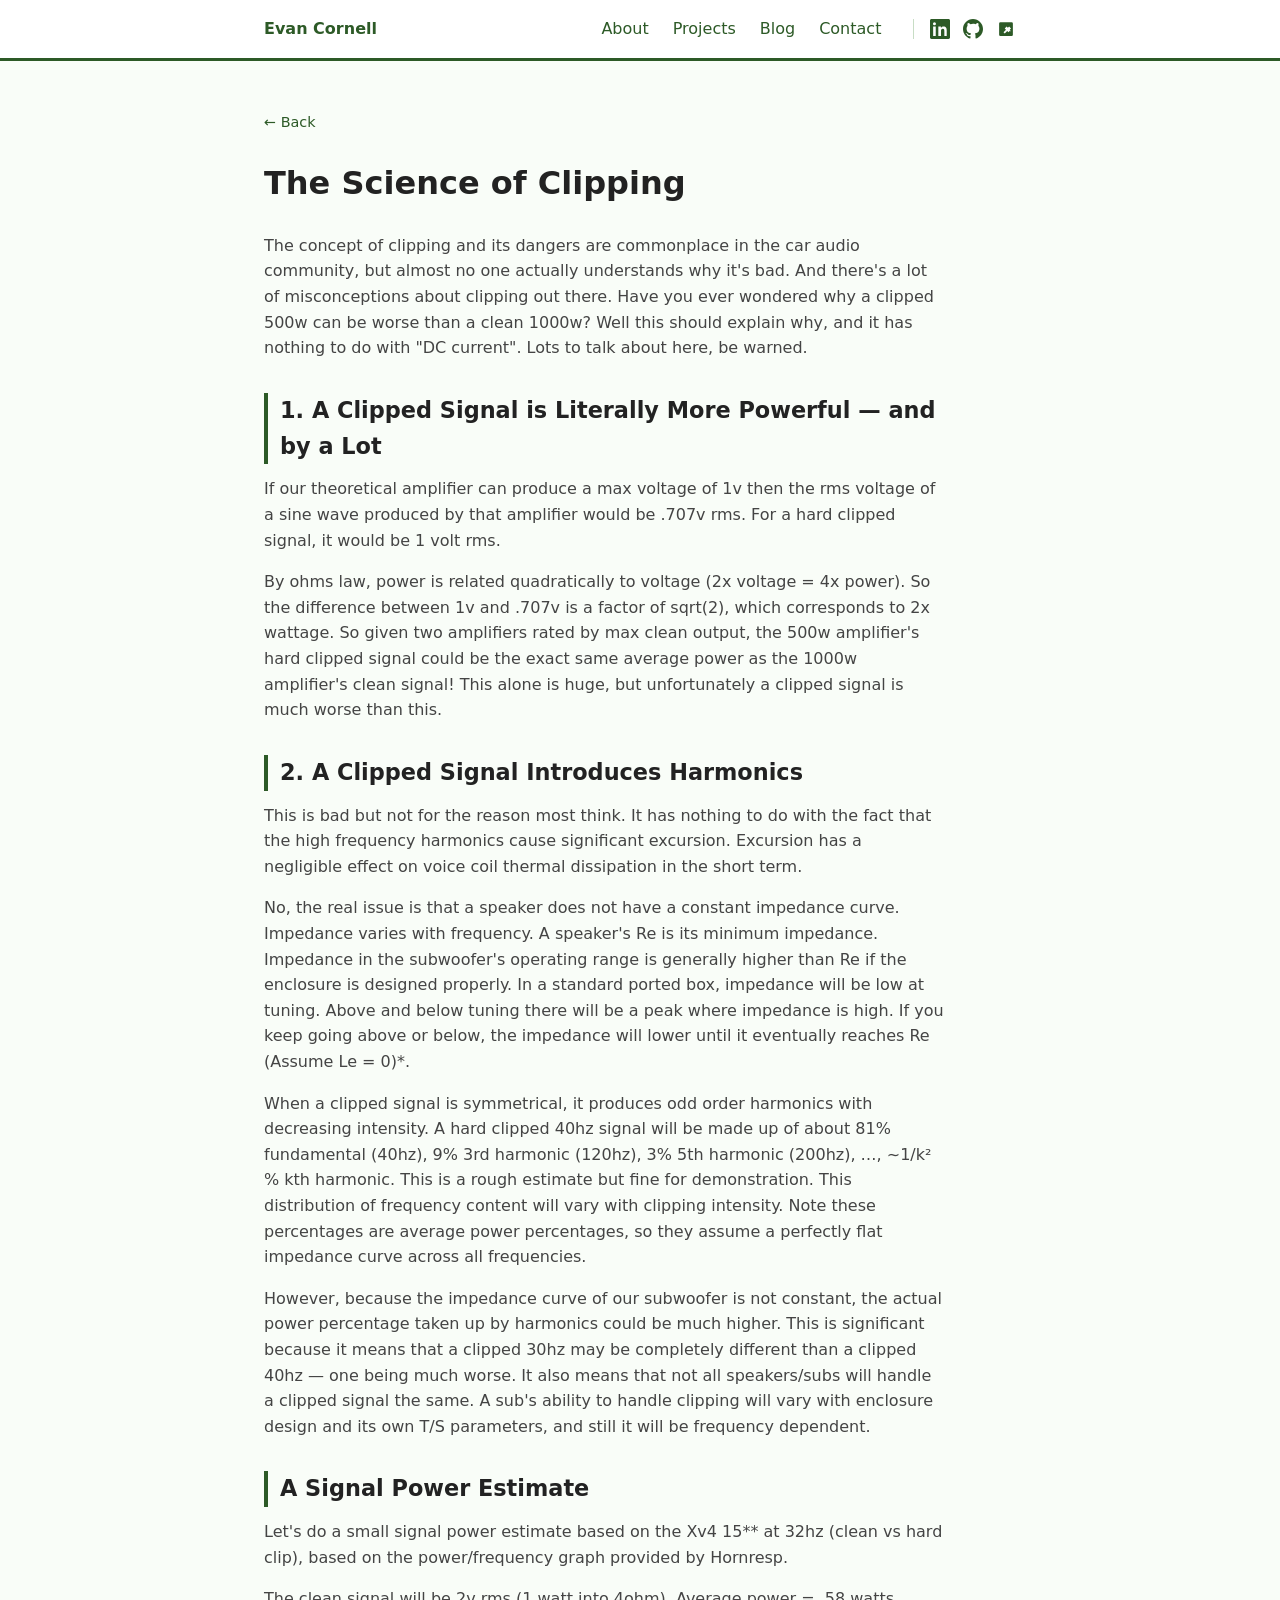
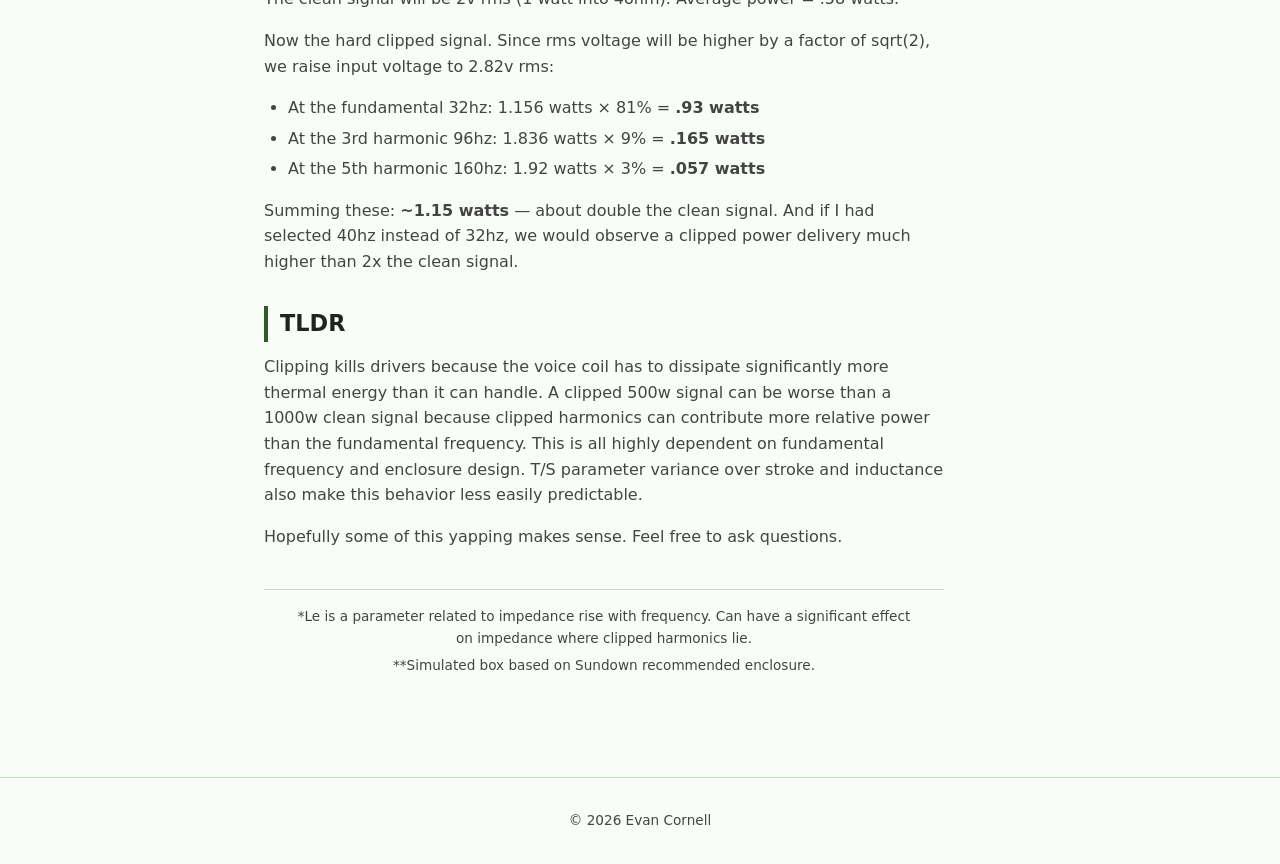
<file: blog-clipping.html>
<!DOCTYPE html>
<html lang="en">
<head>
    <meta charset="UTF-8">
    <meta name="viewport" content="width=device-width, initial-scale=1.0">
    <title>The Science of Clipping — Evan Cornell</title>
    <link rel="stylesheet" href="style.css">
</head>
<body>

<header>
    <nav>
        <span class="nav-name">Evan Cornell</span>
        <div class="nav-links">
            <a href="index.html#about">About</a>
            <a href="index.html#projects">Projects</a>
            <a href="index.html#blog">Blog</a>
            <a href="index.html#contact">Contact</a>
            <div class="nav-icons">
                <a href="https://www.linkedin.com/in/evan-cornell-258a202a3/" target="_blank" aria-label="LinkedIn">
                    <svg xmlns="http://www.w3.org/2000/svg" width="20" height="20" viewBox="0 0 24 24" fill="currentColor">
                        <path d="M20.447 20.452H17.21v-5.569c0-1.328-.027-3.037-1.852-3.037-1.853 0-2.136 1.445-2.136 2.939v5.667H9.987V9h3.102v1.561h.046c.432-.818 1.487-1.681 3.062-1.681 3.274 0 3.878 2.155 3.878 4.958v6.614zM5.337 7.433a1.8 1.8 0 1 1 0-3.6 1.8 1.8 0 0 1 0 3.6zm1.554 13.019H3.783V9h3.108v11.452zM22.225 0H1.771C.792 0 0 .774 0 1.729v20.542C0 23.227.792 24 1.771 24h20.451C23.2 24 24 23.227 24 22.271V1.729C24 .774 23.2 0 22.222 0h.003z"/>
                    </svg>
                </a>
                <a href="https://github.com/EvanCornell?tab=repositories" target="_blank" aria-label="GitHub">
                    <svg xmlns="http://www.w3.org/2000/svg" width="20" height="20" viewBox="0 0 24 24" fill="currentColor">
                        <path d="M12 0C5.374 0 0 5.373 0 12c0 5.302 3.438 9.8 8.207 11.387.599.111.793-.261.793-.577v-2.234c-3.338.726-4.033-1.416-4.033-1.416-.546-1.387-1.333-1.756-1.333-1.756-1.089-.745.083-.729.083-.729 1.205.084 1.839 1.237 1.839 1.237 1.07 1.834 2.807 1.304 3.492.997.107-.775.418-1.305.762-1.604-2.665-.305-5.467-1.334-5.467-5.931 0-1.311.469-2.381 1.236-3.221-.124-.303-.535-1.524.117-3.176 0 0 1.008-.322 3.301 1.23A11.509 11.509 0 0 1 12 5.803c1.02.005 2.047.138 3.006.404 2.291-1.552 3.297-1.23 3.297-1.23.653 1.653.242 2.874.118 3.176.77.84 1.235 1.911 1.235 3.221 0 4.609-2.807 5.624-5.479 5.921.43.372.823 1.102.823 2.222v3.293c0 .319.192.694.801.576C20.566 21.797 24 17.3 24 12c0-6.627-5.373-12-12-12z"/>
                    </svg>
                </a>
                <a href="https://osu.joinhandshake.com/profiles/bg3pqr" target="_blank" aria-label="Handshake">
                    <svg xmlns="http://www.w3.org/2000/svg" width="20" height="20" viewBox="0 0 24 24" fill="currentColor">
                        <path d="M18.75 3.75H5.25A1.5 1.5 0 0 0 3.75 5.25v13.5a1.5 1.5 0 0 0 1.5 1.5h13.5a1.5 1.5 0 0 0 1.5-1.5V5.25a1.5 1.5 0 0 0-1.5-1.5zm-1.5 9.75-2.25 2.25-1.5-1.5-3 3-1.5-1.5 3-3-1.5-1.5 2.25-2.25 1.5 1.5 1.5-1.5 2.25 2.25-1.5 1.5 1.5 1.5-.75.75z"/>
                    </svg>
                </a>
            </div>
        </div>
    </nav>
</header>

<main>
    <article class="blog-post">
        <a href="index.html#blog" class="back-link">← Back</a>
        <h1>The Science of Clipping</h1>

        <p>The concept of clipping and its dangers are commonplace in the car audio community, but almost no one actually understands why it's bad. And there's a lot of misconceptions about clipping out there. Have you ever wondered why a clipped 500w can be worse than a clean 1000w? Well this should explain why, and it has nothing to do with "DC current". Lots to talk about here, be warned.</p>

        <h2>1. A Clipped Signal is Literally More Powerful — and by a Lot</h2>
        <p>If our theoretical amplifier can produce a max voltage of 1v then the rms voltage of a sine wave produced by that amplifier would be .707v rms. For a hard clipped signal, it would be 1 volt rms.</p>
        <p>By ohms law, power is related quadratically to voltage (2x voltage = 4x power). So the difference between 1v and .707v is a factor of sqrt(2), which corresponds to 2x wattage. So given two amplifiers rated by max clean output, the 500w amplifier's hard clipped signal could be the exact same average power as the 1000w amplifier's clean signal! This alone is huge, but unfortunately a clipped signal is much worse than this.</p>

        <h2>2. A Clipped Signal Introduces Harmonics</h2>
        <p>This is bad but not for the reason most think. It has nothing to do with the fact that the high frequency harmonics cause significant excursion. Excursion has a negligible effect on voice coil thermal dissipation in the short term.</p>
        <p>No, the real issue is that a speaker does not have a constant impedance curve. Impedance varies with frequency. A speaker's Re is its minimum impedance. Impedance in the subwoofer's operating range is generally higher than Re if the enclosure is designed properly. In a standard ported box, impedance will be low at tuning. Above and below tuning there will be a peak where impedance is high. If you keep going above or below, the impedance will lower until it eventually reaches Re (Assume Le = 0)*.</p>
        <p>When a clipped signal is symmetrical, it produces odd order harmonics with decreasing intensity. A hard clipped 40hz signal will be made up of about 81% fundamental (40hz), 9% 3rd harmonic (120hz), 3% 5th harmonic (200hz), …, ~1/k² % kth harmonic. This is a rough estimate but fine for demonstration. This distribution of frequency content will vary with clipping intensity. Note these percentages are average power percentages, so they assume a perfectly flat impedance curve across all frequencies.</p>
        <p>However, because the impedance curve of our subwoofer is not constant, the actual power percentage taken up by harmonics could be much higher. This is significant because it means that a clipped 30hz may be completely different than a clipped 40hz — one being much worse. It also means that not all speakers/subs will handle a clipped signal the same. A sub's ability to handle clipping will vary with enclosure design and its own T/S parameters, and still it will be frequency dependent.</p>

        <h2>A Signal Power Estimate</h2>
        <p>Let's do a small signal power estimate based on the Xv4 15** at 32hz (clean vs hard clip), based on the power/frequency graph provided by Hornresp.</p>
        <p>The clean signal will be 2v rms (1 watt into 4ohm). Average power = .58 watts.</p>
        <p>Now the hard clipped signal. Since rms voltage will be higher by a factor of sqrt(2), we raise input voltage to 2.82v rms:</p>
        <ul>
            <li>At the fundamental 32hz: 1.156 watts × 81% = <strong>.93 watts</strong></li>
            <li>At the 3rd harmonic 96hz: 1.836 watts × 9% = <strong>.165 watts</strong></li>
            <li>At the 5th harmonic 160hz: 1.92 watts × 3% = <strong>.057 watts</strong></li>
        </ul>
        <p>Summing these: <strong>~1.15 watts</strong> — about double the clean signal. And if I had selected 40hz instead of 32hz, we would observe a clipped power delivery much higher than 2x the clean signal.</p>

        <h2>TLDR</h2>
        <p>Clipping kills drivers because the voice coil has to dissipate significantly more thermal energy than it can handle. A clipped 500w signal can be worse than a 1000w clean signal because clipped harmonics can contribute more relative power than the fundamental frequency. This is all highly dependent on fundamental frequency and enclosure design. T/S parameter variance over stroke and inductance also make this behavior less easily predictable.</p>
        <p>Hopefully some of this yapping makes sense. Feel free to ask questions.</p>

        <footer class="blog-footnotes">
            <p>*Le is a parameter related to impedance rise with frequency. Can have a significant effect on impedance where clipped harmonics lie.</p>
            <p>**Simulated box based on Sundown recommended enclosure.</p>
        </footer>
    </article>
</main>

<footer>
    <p>&copy; 2026 Evan Cornell</p>
</footer>

</body>
</html>
</file>
<file: style.css>
* {
    box-sizing: border-box;
    margin: 0;
    padding: 0;
}

body {
    font-family: system-ui, sans-serif;
    color: #222;
    line-height: 1.6;
    background: #f9fdf8;
}

/* Nav */
header {
    position: sticky;
    top: 0;
    background: #fff;
    border-bottom: 3px solid #2d5a27;
    z-index: 10;
}

nav {
    max-width: 800px;
    margin: 0 auto;
    padding: 1rem 1.5rem;
    display: flex;
    justify-content: space-between;
    align-items: center;
}

.nav-name {
    font-weight: 600;
    color: #2d5a27;
}

.nav-links {
    display: flex;
    align-items: center;
    gap: 1.5rem;
}

.nav-links a {
    text-decoration: none;
    color: #2d5a27;
}

.nav-links a:hover {
    color: #1a3a17;
}

.nav-icons {
    display: flex;
    align-items: center;
    gap: 0.8rem;
    margin-left: 0.5rem;
    padding-left: 1rem;
    border-left: 1px solid #c8ddc5;
}

.nav-icons a {
    display: flex;
    align-items: center;
    color: #2d5a27;
}

/* Hamburger */
.nav-toggle {
    display: none;
    flex-direction: column;
    gap: 5px;
    background: none;
    border: none;
    cursor: pointer;
    padding: 4px;
}

.nav-toggle span {
    display: block;
    width: 22px;
    height: 2px;
    background: #2d5a27;
    border-radius: 2px;
}

@media (max-width: 600px) {
    .nav-toggle {
        display: flex;
    }

    .nav-links {
        display: none;
        position: absolute;
        top: 100%;
        left: 0;
        right: 0;
        background: #fff;
        border-bottom: 3px solid #2d5a27;
        flex-direction: column;
        align-items: flex-start;
        gap: 0;
        padding: 0.5rem 1.5rem 1rem;
    }

    .nav-links.open {
        display: flex;
    }

    .nav-links a {
        padding: 0.5rem 0;
        width: 100%;
    }

    .nav-icons {
        border-left: none;
        padding-left: 0;
        margin-left: 0;
        margin-top: 0.5rem;
        gap: 1rem;
    }
}

/* Sections */
main {
    max-width: 800px;
    margin: 0 auto;
    padding: 0 1.5rem;
}

section {
    padding: 4rem 0;
    border-bottom: 1px solid #c8ddc5;
}

section:last-child {
    border-bottom: none;
}

h1 { font-size: 2rem; margin-bottom: 1rem; }
h2 {
    font-size: 1.4rem;
    margin-bottom: 1.5rem;
    padding-left: 0.75rem;
    border-left: 4px solid #2d5a27;
}
h3 { font-size: 1.1rem; margin-bottom: 0.4rem; }

p { color: #444; }

/* Resume button */
.btn {
    display: inline-block;
    margin-top: 1.2rem;
    padding: 0.6rem 1.2rem;
    background: #2d5a27;
    color: #fff;
    text-decoration: none;
    border-radius: 4px;
    font-size: 0.9rem;
}

.btn:hover {
    background: #1a3a17;
}

/* Skills */
.skills-group {
    margin-bottom: 1.8rem;
}

.skills-group h3 {
    color: #555;
    font-size: 0.85rem;
    text-transform: uppercase;
    letter-spacing: 0.05em;
    margin-bottom: 0.8rem;
}

.skill-icons {
    display: flex;
    flex-wrap: wrap;
    gap: 1rem;
}

.skill-icon {
    display: flex;
    flex-direction: column;
    align-items: center;
    gap: 0.3rem;
    width: 60px;
}

.skill-icon i {
    font-size: 2rem;
}

.skill-icon span {
    font-size: 0.7rem;
    color: #555;
    text-align: center;
}

/* Cards */
.cards {
    display: flex;
    flex-direction: column;
    gap: 1rem;
}

.card-link {
    display: inline-block;
    margin-top: 0.6rem;
    color: #2d5a27;
    text-decoration: none;
    font-size: 0.9rem;
}

.card-link:hover {
    text-decoration: underline;
}

.card {
    border: 1px solid #c8ddc5;
    border-left: 4px solid #2d5a27;
    border-radius: 6px;
    padding: 1.2rem;
    background: #fff;
}

/* Socials */
.socials {
    display: flex;
    gap: 1.2rem;
    margin-top: 0.8rem;
}

.socials a {
    color: #2d5a27;
    text-decoration: none;
    font-size: 0.95rem;
}

.socials a:hover {
    text-decoration: underline;
}

/* Blog post */
.blog-post {
    max-width: 680px;
    padding: 3rem 0 4rem;
}

.back-link {
    display: inline-block;
    margin-bottom: 1.5rem;
    color: #2d5a27;
    text-decoration: none;
    font-size: 0.9rem;
}

.back-link:hover {
    text-decoration: underline;
}

.blog-post h1 {
    margin-bottom: 1.5rem;
}

.blog-post h2 {
    margin-top: 2rem;
    margin-bottom: 0.75rem;
}

.blog-post p {
    margin-bottom: 1rem;
}

.blog-post ul {
    margin: 0.5rem 0 1rem 1.5rem;
    color: #444;
}

.blog-post ul li {
    margin-bottom: 0.3rem;
}

.blog-footnotes {
    margin-top: 2.5rem;
    padding-top: 1rem;
    border-top: 1px solid #c8ddc5;
    font-size: 0.85rem;
    color: #777;
}

.blog-footnotes p {
    margin-bottom: 0.3rem;
}

/* Footer */
footer {
    text-align: center;
    padding: 2rem;
    color: #999;
    font-size: 0.85rem;
    border-top: 1px solid #c8ddc5;
}
</file>
